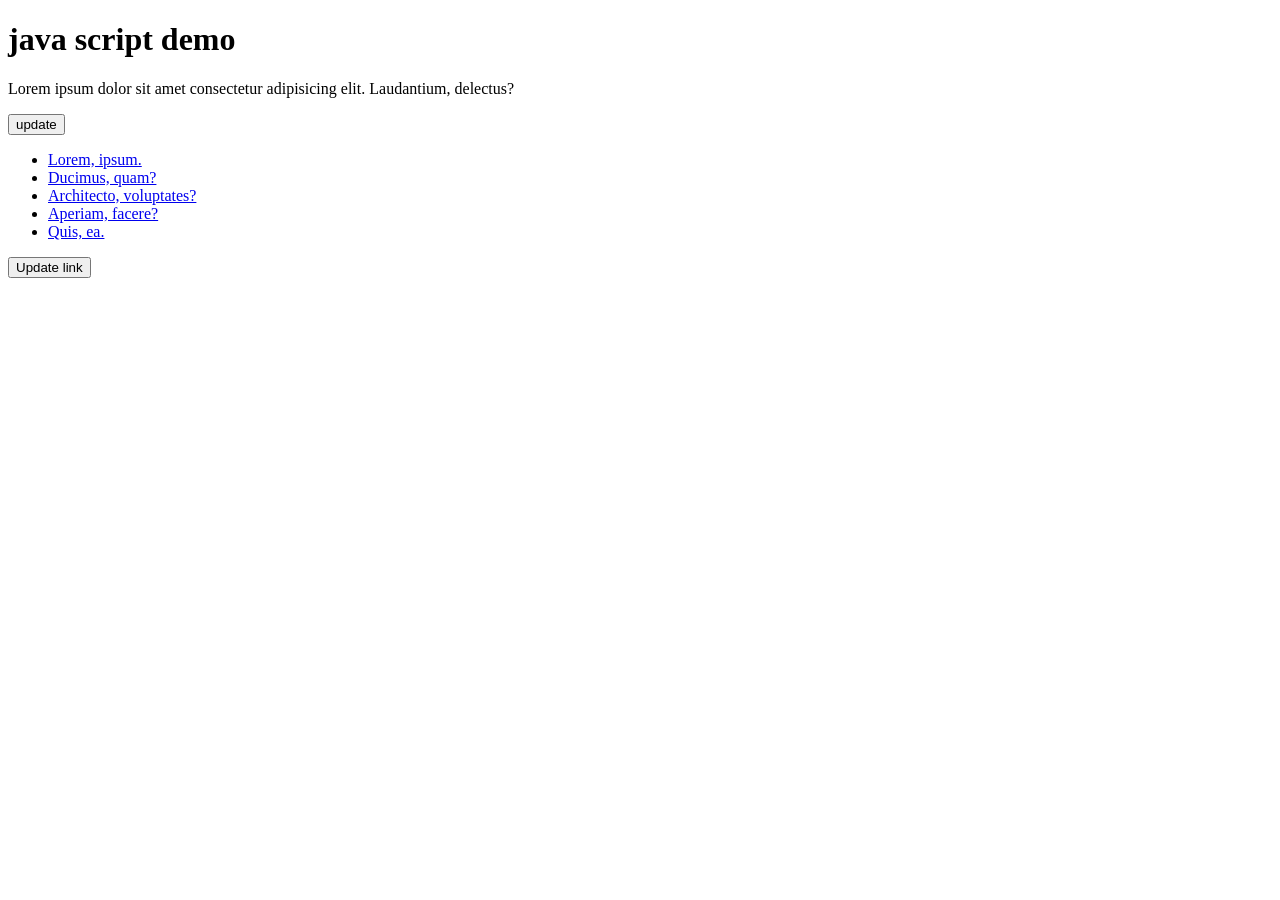
<file: js_prac/index.html>
<!DOCTYPE html>
<html lang="en">
<head>
    <meta charset="UTF-8">
    <meta http-equiv="X-UA-Compatible" content="IE=edge">
    <meta name="viewport" content="width=device-width, initial-scale=1.0">
    <title>Document</title>
    <script src="index.js" defer></script>
</head>
<body>
    <h1> java script demo</h1>
    <p>Lorem ipsum dolor sit amet consectetur adipisicing elit. Laudantium, delectus?</p>
    <button onclick="changeMessage(event)">
    update
    </button>
    <ul>
        <li><a href="#">Lorem, ipsum.</a></li>
        <li><a href="#">Ducimus, quam?</a></li>
        <li><a href="#">Architecto, voluptates?</a></li>
        <li><a href="#">Aperiam, facere?</a></li>
        <li><a href="#">Quis, ea.</a></li>
    </ul>
    <button id ="btn-uplink">Update link</button>
</body>
</html>
</file>
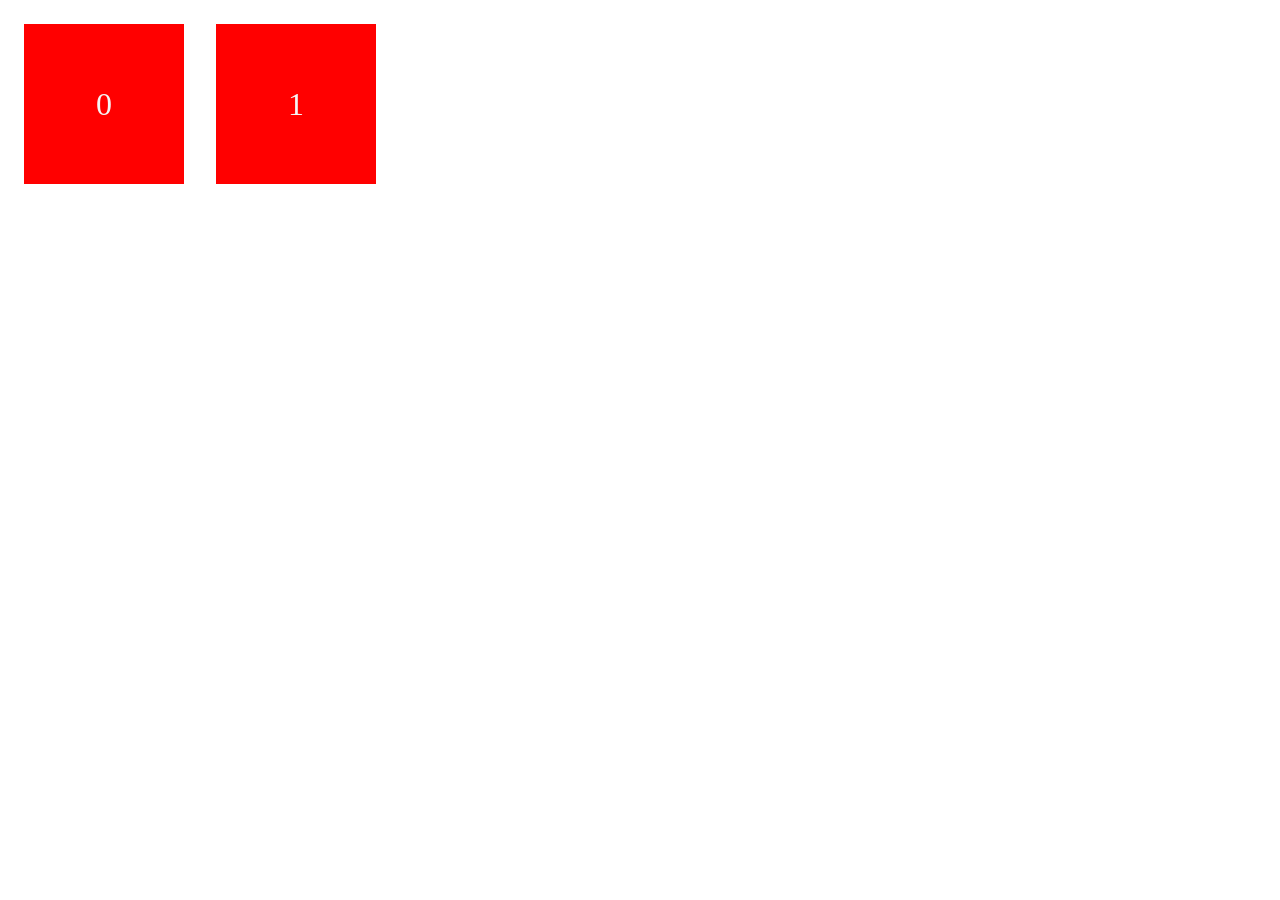
<file: js_prac2/index.html>
<!DOCTYPE html>
<html lang="en">
<head>
    <meta charset="UTF-8">
    <meta http-equiv="X-UA-Compatible" content="IE=edge">
    <meta name="viewport" content="width=device-width, initial-scale=1.0">
    <title>JS demo 2</title>
    <style>
        .container {
            display: flex;

        }
        .box {
            height: 10rem;
            width: 10rem;
            background-color: red;
            margin: 1rem;
            display: flex;
            justify-content: center;
            align-items: center;
            font-size: 2rem;
            color: whitesmoke;
            cursor: pointer;
        }
        
    </style>
</head>
<body>
    <div class="container">
        <div class="box"id="b1">0</div>
        <div class="box"id="b2">1</div>
    </div>

    <script>

        let box1 = document.querySelector('#b1');
        let box2 = document.querySelector('#b2');
        let box_2_is_hidden = false;
        box1.addEventListener('click',(e)=>{
            if(box_2_is_hidden){
                box2.style.display ='flex';
                box1.textContent = '0'
                box1.style.backgroundColor = 'red' ;
                box2.style.backgroundColor = 'violet' ;
                box_2_is_hidden =false;

            }
            else{
                
                box2.style.display ='none';
                box1.textContent = '01'
                box1.style.backgroundColor = ' black ' ;
                box_2_is_hidden =true;

            }
               })
    </script>
    
</body>
</html>
</file>
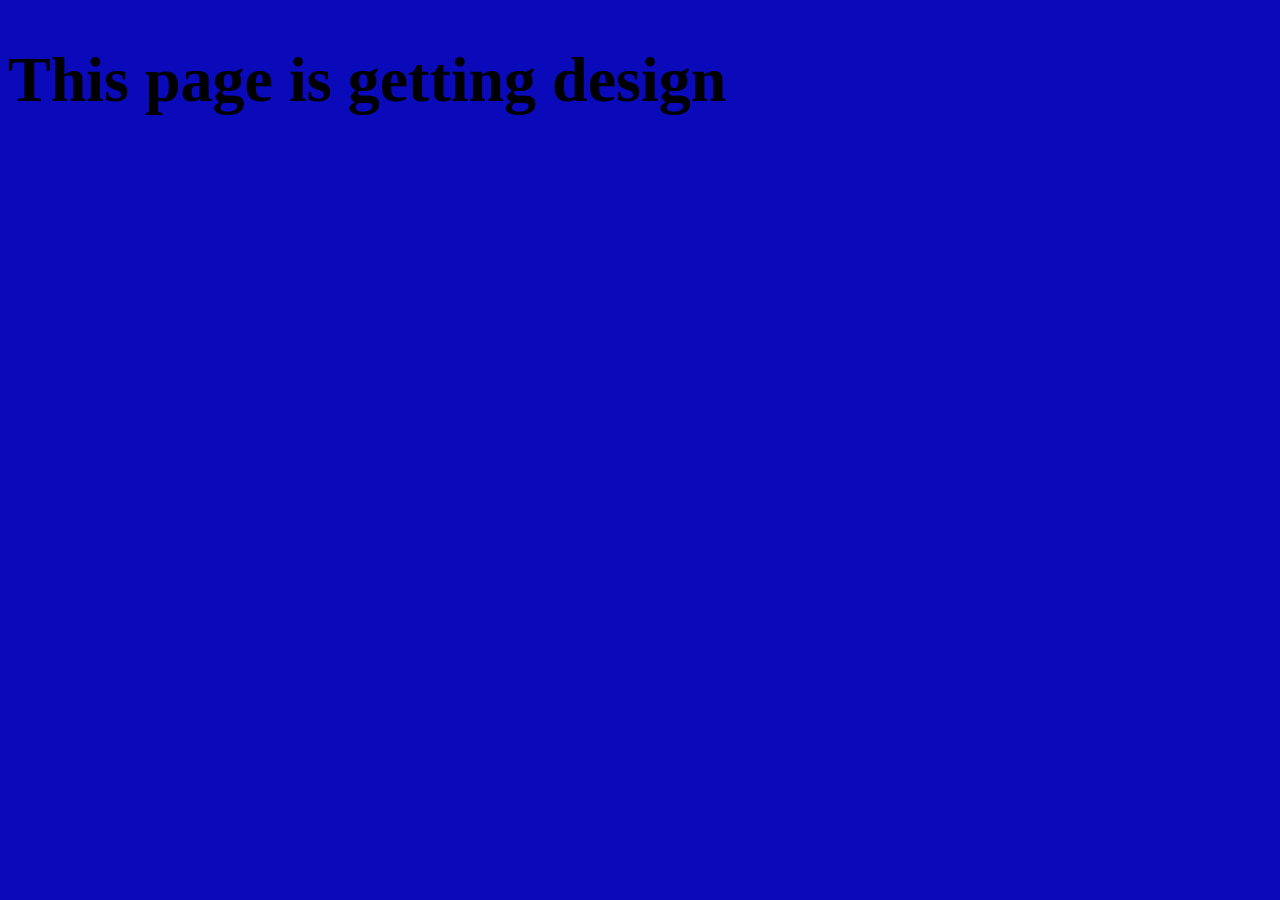
<file: demo.html>
<!DOCTYPE html>
<html lang="en">
<head>
    <meta charset="UTF-8">
    <meta http-equiv="X-UA-Compatible" content="IE=edge">
    <meta name="viewport" content="width=device-width, initial-scale=1.0">
    <title>Document</title>
     <link rel="stylesheet" href="demo.css">
</head>
<body>
    <h1>This page is getting design </h1>
</body>
</html>
</file>
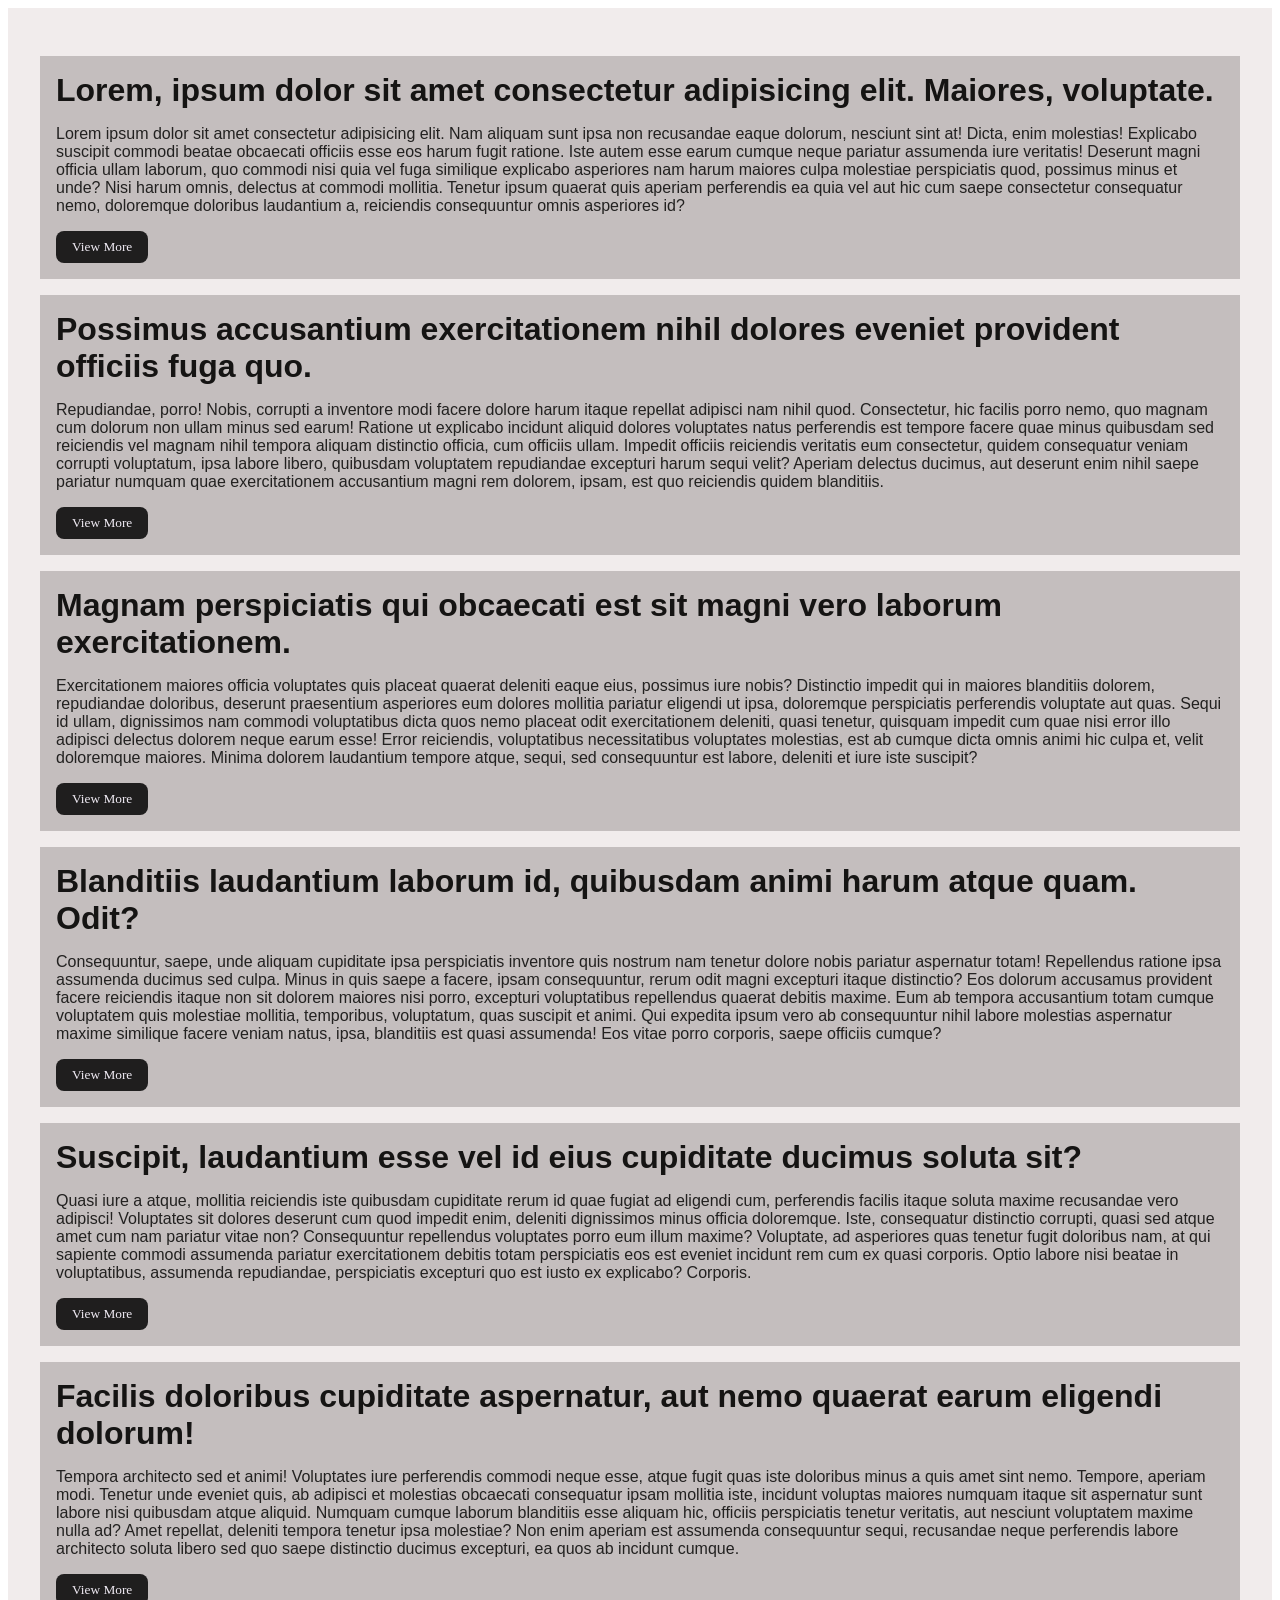
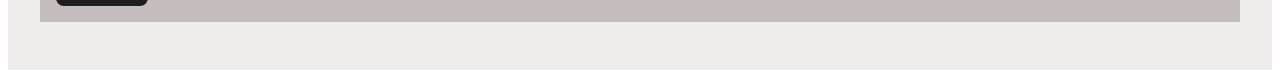
<file: css/class_selector.html>
<!DOCTYPE html>
<html lang="en">
<head>
    <meta charset="UTF-8">
    <meta http-equiv="X-UA-Compatible" content="IE=edge">
    <meta name="viewport" content="width=device-width, initial-scale=1.0">
    <title>Class selector </title>
    <style>
        .container{
            padding: 2rem;
            background: #f1ecec;
        }
        .row{
            background: #c4bebe;
            padding: 1rem;
            margin: 1rem 0;
        
        }
        .heading{
            color: rgb(21, 20, 19);
            font-family: Arial;
          margin: 0;
               }
               .content{
                color: rgb(34, 33, 32);
                font-family: 'Franklin Gothic Medium', 'Arial Narrow', Arial, sans-serif;
                margin-bottom: 1rem;

               }
               .btn{
                background: #1f1e1e;
                color: rgb(240, 235, 244);
                font-family: Georgia, 'Times New Roman', Times, serif;
                padding: 0.5rem 1rem;
                border: none;
                border-radius: 0.5rem;


               }
    </style>
</head>
<body>
   <div class="container">
    <div class="row">
        <h1 class="heading">Lorem, ipsum dolor sit amet consectetur adipisicing elit. Maiores, voluptate.</h1>
        <p class="content">Lorem ipsum dolor sit amet consectetur adipisicing elit. Nam aliquam sunt ipsa non recusandae eaque dolorum, nesciunt sint at! Dicta, enim molestias! Explicabo suscipit commodi beatae obcaecati officiis esse eos harum fugit ratione. Iste autem esse earum cumque neque pariatur assumenda iure veritatis! Deserunt magni officia ullam laborum, quo commodi nisi quia vel fuga similique explicabo asperiores nam harum maiores culpa molestiae perspiciatis quod, possimus minus et unde? Nisi harum omnis, delectus at commodi mollitia. Tenetur ipsum quaerat quis aperiam perferendis ea quia vel aut hic cum saepe consectetur consequatur nemo, doloremque doloribus laudantium a, reiciendis consequuntur omnis asperiores id?</p>
        <button class="btn">View More</button>
    </div>
    <div class="row">
        <h1 class="heading">Possimus accusantium exercitationem nihil dolores eveniet provident officiis fuga quo.</h1>
        <p class="content">Repudiandae, porro! Nobis, corrupti a inventore modi facere dolore harum itaque repellat adipisci nam nihil quod. Consectetur, hic facilis porro nemo, quo magnam cum dolorum non ullam minus sed earum! Ratione ut explicabo incidunt aliquid dolores voluptates natus perferendis est tempore facere quae minus quibusdam sed reiciendis vel magnam nihil tempora aliquam distinctio officia, cum officiis ullam. Impedit officiis reiciendis veritatis eum consectetur, quidem consequatur veniam corrupti voluptatum, ipsa labore libero, quibusdam voluptatem repudiandae excepturi harum sequi velit? Aperiam delectus ducimus, aut deserunt enim nihil saepe pariatur numquam quae exercitationem accusantium magni rem dolorem, ipsam, est quo reiciendis quidem blanditiis.</p>
        <button class="btn">View More</button>
    </div>
    <div class="row">
        <h1 class="heading">Magnam perspiciatis qui obcaecati est sit magni vero laborum exercitationem.</h1>
        <p class="content">Exercitationem maiores officia voluptates quis placeat quaerat deleniti eaque eius, possimus iure nobis? Distinctio impedit qui in maiores blanditiis dolorem, repudiandae doloribus, deserunt praesentium asperiores eum dolores mollitia pariatur eligendi ut ipsa, doloremque perspiciatis perferendis voluptate aut quas. Sequi id ullam, dignissimos nam commodi voluptatibus dicta quos nemo placeat odit exercitationem deleniti, quasi tenetur, quisquam impedit cum quae nisi error illo adipisci delectus dolorem neque earum esse! Error reiciendis, voluptatibus necessitatibus voluptates molestias, est ab cumque dicta omnis animi hic culpa et, velit doloremque maiores. Minima dolorem laudantium tempore atque, sequi, sed consequuntur est labore, deleniti et iure iste suscipit?</p>
        <button class="btn">View More</button>
    </div>
    <div class="row">
        <h1 class="heading">Blanditiis laudantium laborum id, quibusdam animi harum atque quam. Odit?</h1>
        <p class="content">Consequuntur, saepe, unde aliquam cupiditate ipsa perspiciatis inventore quis nostrum nam tenetur dolore nobis pariatur aspernatur totam! Repellendus ratione ipsa assumenda ducimus sed culpa. Minus in quis saepe a facere, ipsam consequuntur, rerum odit magni excepturi itaque distinctio? Eos dolorum accusamus provident facere reiciendis itaque non sit dolorem maiores nisi porro, excepturi voluptatibus repellendus quaerat debitis maxime. Eum ab tempora accusantium totam cumque voluptatem quis molestiae mollitia, temporibus, voluptatum, quas suscipit et animi. Qui expedita ipsum vero ab consequuntur nihil labore molestias aspernatur maxime similique facere veniam natus, ipsa, blanditiis est quasi assumenda! Eos vitae porro corporis, saepe officiis cumque?</p>
        <button class="btn">View More</button>
    </div>
    <div class="row">
        <h1 class="heading">Suscipit, laudantium esse vel id eius cupiditate ducimus soluta sit?</h1>
        <p class="content">Quasi iure a atque, mollitia reiciendis iste quibusdam cupiditate rerum id quae fugiat ad eligendi cum, perferendis facilis itaque soluta maxime recusandae vero adipisci! Voluptates sit dolores deserunt cum quod impedit enim, deleniti dignissimos minus officia doloremque. Iste, consequatur distinctio corrupti, quasi sed atque amet cum nam pariatur vitae non? Consequuntur repellendus voluptates porro eum illum maxime? Voluptate, ad asperiores quas tenetur fugit doloribus nam, at qui sapiente commodi assumenda pariatur exercitationem debitis totam perspiciatis eos est eveniet incidunt rem cum ex quasi corporis. Optio labore nisi beatae in voluptatibus, assumenda repudiandae, perspiciatis excepturi quo est iusto ex explicabo? Corporis.</p>
        <button class="btn">View More</button>
    </div>
    <div class="row">
        <h1 class="heading">Facilis doloribus cupiditate aspernatur, aut nemo quaerat earum eligendi dolorum!</h1>
        <p class="content">Tempora architecto sed et animi! Voluptates iure perferendis commodi neque esse, atque fugit quas iste doloribus minus a quis amet sint nemo. Tempore, aperiam modi. Tenetur unde eveniet quis, ab adipisci et molestias obcaecati consequatur ipsam mollitia iste, incidunt voluptas maiores numquam itaque sit aspernatur sunt labore nisi quibusdam atque aliquid. Numquam cumque laborum blanditiis esse aliquam hic, officiis perspiciatis tenetur veritatis, aut nesciunt voluptatem maxime nulla ad? Amet repellat, deleniti tempora tenetur ipsa molestiae? Non enim aperiam est assumenda consequuntur sequi, recusandae neque perferendis labore architecto soluta libero sed quo saepe distinctio ducimus excepturi, ea quos ab incidunt cumque.</p>
        <button class="btn">View More</button>
    </div>
   </div>
</body>
</html>
</file>
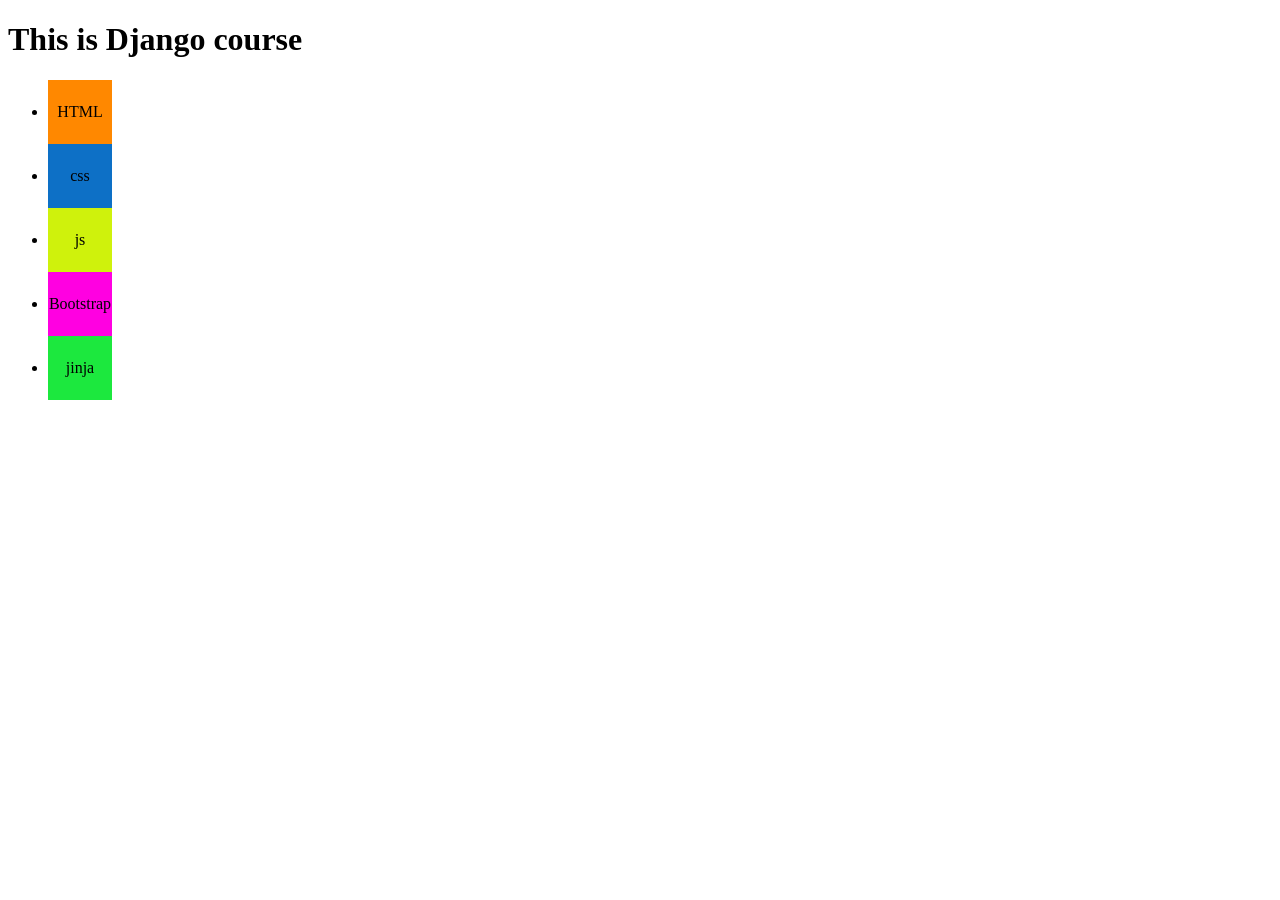
<file: css/css1.html>
<!DOCTYPE html>
<html lang="en">
<head>
    <meta charset="UTF-8">
    <meta http-equiv="X-UA-Compatible" content="IE=edge">
    <meta name="viewport" content="width=device-width, initial-scale=1.0">
    <title>css one </title>
</head>
<body>
    <h1>This is Django course</h1>
    <ul>
        <li style="background:#f80; height:4rem; width:4rem; text-align: center; line-height: 4rem">HTML</li>
        <li style="background:rgb(13, 112, 198); height:4rem; width:4rem ;text-align: center; line-height: 4rem">css</li>
        <li style="background:rgb(207, 242, 12); height:4rem; width:4rem ;text-align: center; line-height: 4rem">js</li>
        <li style="background:rgb(255, 0, 225); height:4rem; width:4rem ;text-align: center; line-height: 4rem">Bootstrap</li>
        <li style="background:rgb(28, 232, 62); height:4rem; width:4rem ;text-align: center; line-height: 4rem">jinja</li>
    </ul>
</body>
</html>
</file>
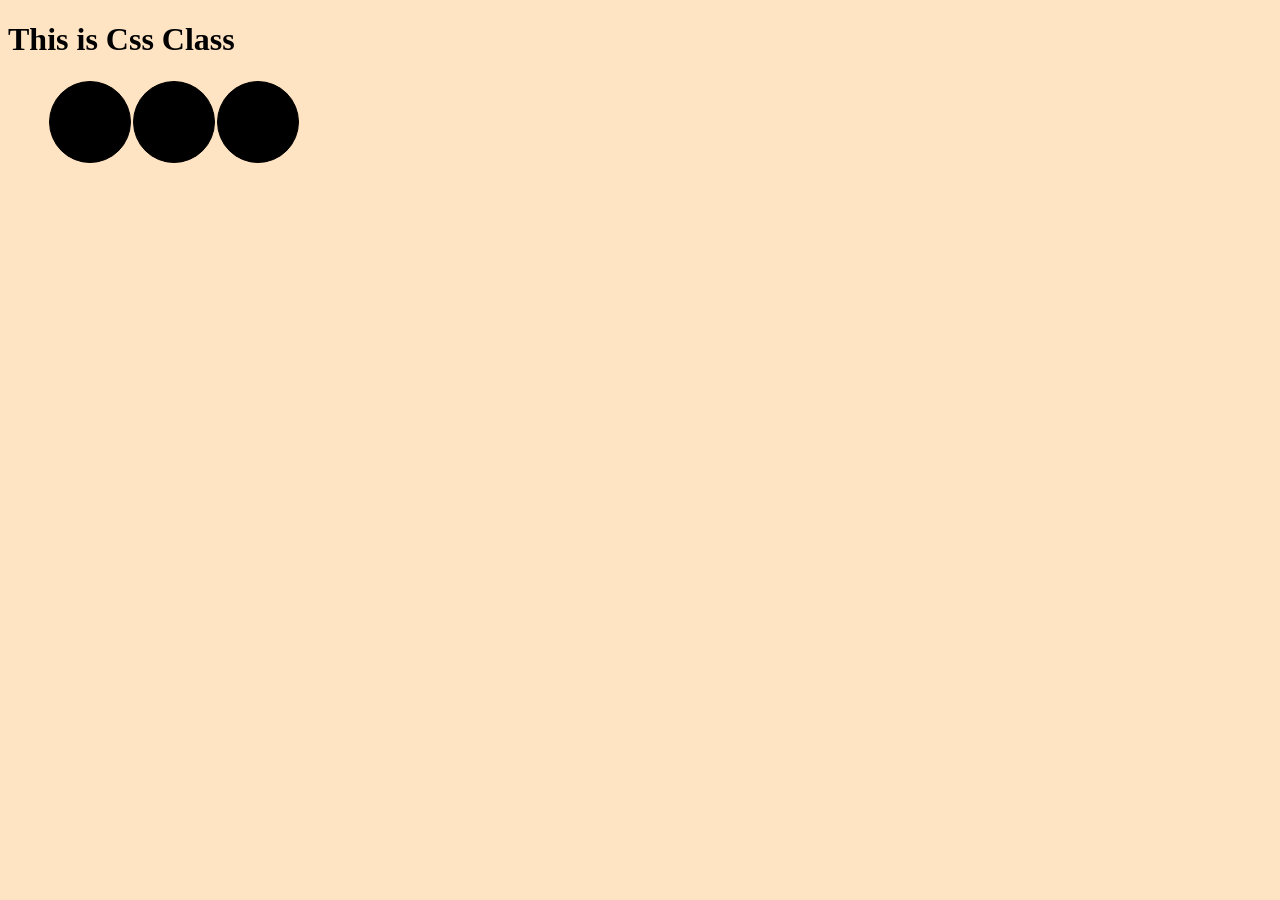
<file: css/css2.html>
<!DOCTYPE html>
<html lang="en">
<head>
    <meta charset="UTF-8">
    <meta http-equiv="X-UA-Compatible" content="IE=edge">
    <meta name="viewport" content="width=device-width, initial-scale=1.0">
    <title>css two</title>
    <style>
        body
        {
            background-color: bisque;
        }
        li
        {
            height: 5rem;
            width: 5rem;
            text-align : center;
            line-height: 5rem;
            border: 1px solid black;
            border-radius: 10rem;
            margin:1px;
            font-size: .6rem;
        }
        ul{
            list-style:none;
            display: flex;
        }
    </style>
</head>
<body>
    <div>
        <h1>This is Css Class</h1>
        <ul>
            <li style="background-color: #000;" >Inline Css</li>
            <li style="background-color: #000;" >Internal Css</li>
        <li style="background-color: #000;" >External Css</li>
        </ul>
    </div>
</body>
</html>
</file>
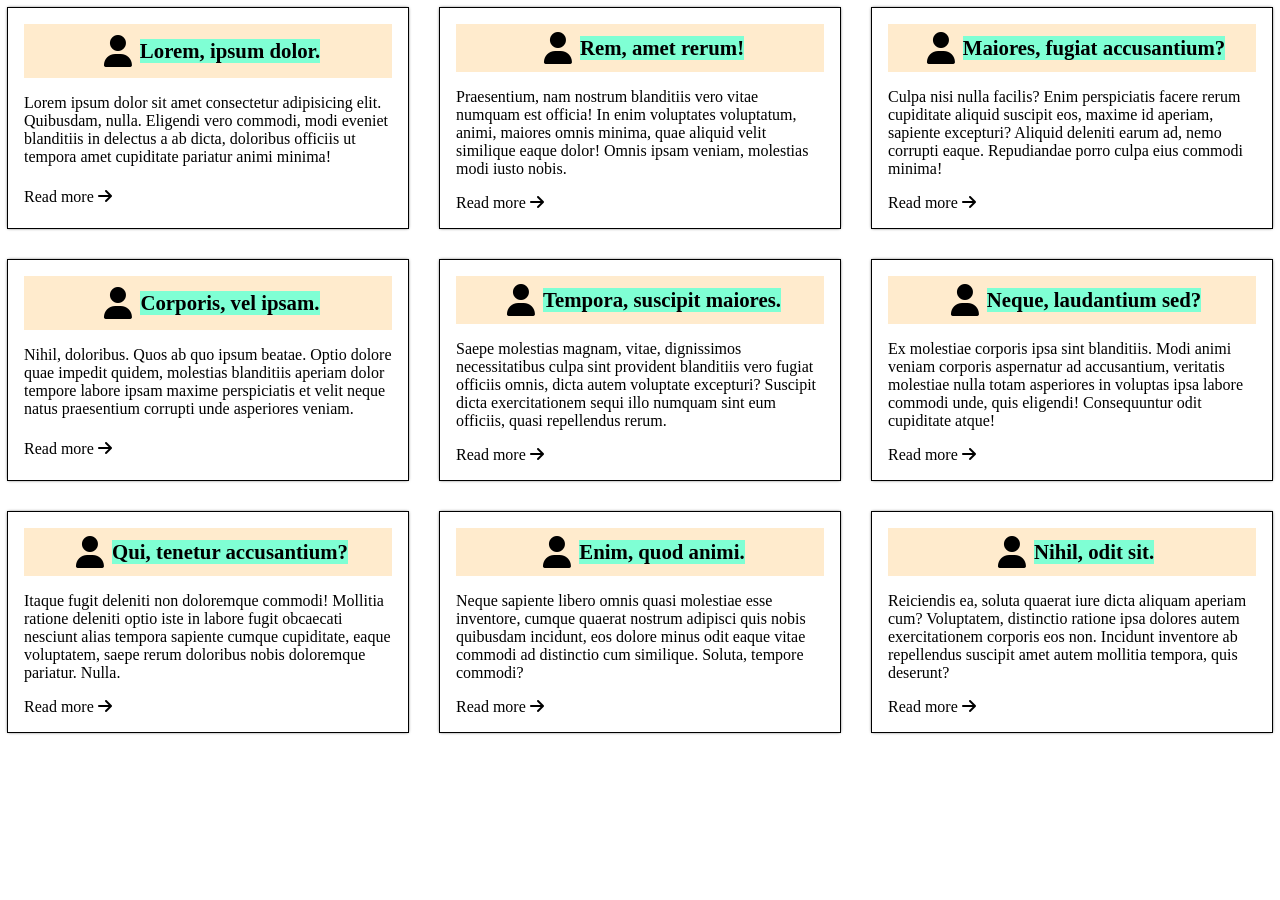
<file: css/grid.html>
<!DOCTYPE html>
<html lang="en">

<head>
    <meta charset="UTF-8">
    <meta http-equiv="X-UA-Compatible" content="IE=edge">
    <meta name="viewport" content="width=device-width, initial-scale=1.0">
    <title>Grid</title>
    <link rel="stylesheet" href="https://cdnjs.cloudflare.com/ajax/libs/font-awesome/6.3.0/css/all.min.css"
        integrity="sha512-SzlrxWUlpfuzQ+pcUCosxcglQRNAq/DZjVsC0lE40xsADsfeQoEypE+enwcOiGjk/bSuGGKHEyjSoQ1zVisanQ=="
        crossorigin="anonymous" referrerpolicy="no-referrer" />
    <style>
        .gallery {
            display: grid;
            grid-template-columns: repeat(auto-fill, minmax(300px, 1fr));
            gap: 2rem;
        }

        .card {
            display: flex;
            flex-flow: row wrap;
            outline: 1px solid #000;
            box-shadow: 0px 0px 3px #000;
            padding: 1rem;
        }

        .head {
            display: flex;
            flex-flow: row nowrap;
            align-items: flex-start;
            justify-content: center;
            align-items: center;
            background-color: blanchedalmond;
            width: 100%;
            overflow-x: hidden;
            overflow-y: hidden;
        }

        h1 {
            margin: 0;
            padding: 0;
            background-color: aquamarine;
            font-size: 1.3rem;
            white-space: nowrap;
        }
        .head i {
            padding: .5rem;
        }
        .a {
            width: 8rem;
            padding: .5rem;
            background-color: #000;
            color: whitesmoke;
            border-radius: 3px;
            border: none;
            text-align: center;

        }
        .a:hover, a:focus{
            background-color: blanchedalmond;
        }
    </style>
</head>

<body>
    <div class="gallery">
        <div class="card">
            <div class="head">
                <i class="fa fa-user fa-2x"></i>
                <h1>Lorem, ipsum dolor.</h1>
            </div>
            <p>Lorem ipsum dolor sit amet consectetur adipisicing elit. Quibusdam, nulla. Eligendi vero commodi, modi
                eveniet blanditiis in delectus a ab dicta, doloribus officiis ut tempora amet cupiditate pariatur animi
                minima!</p>
                 <a>
                   Read more  <i class="fa-solid fa-arrow-right"></i>
                </a>
        </div>
        <div class="card">
            <div class="head">
                <i class="fa fa-user fa-2x"></i>
                <h1>Rem, amet rerum!</h1>
            </div>
            <p>Praesentium, nam nostrum blanditiis vero vitae numquam est officia! In enim voluptates voluptatum, animi,
                maiores omnis minima, quae aliquid velit similique eaque dolor! Omnis ipsam veniam, molestias modi iusto
                nobis.</p>
                 <a>
                   Read more  <i class="fa-solid fa-arrow-right"></i>
                </a>
        </div>
        <div class="card">
            <div class="head">
                <i class="fa fa-user fa-2x"></i>
                <h1>Maiores, fugiat accusantium?</h1>
            </div>
            <p>Culpa nisi nulla facilis? Enim perspiciatis facere rerum cupiditate aliquid suscipit eos, maxime id
                aperiam, sapiente excepturi? Aliquid deleniti earum ad, nemo corrupti eaque. Repudiandae porro culpa
                eius commodi minima!</p>
                 <a>
                  Read more   <i class="fa-solid fa-arrow-right"></i>
                </a>
        </div>
        <div class="card">
            <div class="head">
                <i class="fa fa-user fa-2x"></i>
                <h1>Corporis, vel ipsam.</h1>
            </div>
            <p>Nihil, doloribus. Quos ab quo ipsum beatae. Optio dolore quae impedit quidem, molestias blanditiis
                aperiam dolor tempore labore ipsam maxime perspiciatis et velit neque natus praesentium corrupti unde
                asperiores veniam.</p>
                <a>
                Read more     <i class="fa-solid fa-arrow-right"></i>
                </a>
        </div>
        <div class="card">
            <div class="head">
                <i class="fa fa-user fa-2x"></i>
                <h1>Tempora, suscipit maiores.</h1>
            </div>
            <p>Saepe molestias magnam, vitae, dignissimos necessitatibus culpa sint provident blanditiis vero fugiat
                officiis omnis, dicta autem voluptate excepturi? Suscipit dicta exercitationem sequi illo numquam sint
                eum officiis, quasi repellendus rerum.</p>
                <a>
                 Read more    <i class="fa-solid fa-arrow-right"></i>
                </a>
        </div>
        <div class="card">
            <div class="head">
                <i class="fa fa-user fa-2x"></i>
                <h1>Neque, laudantium sed?</h1>
            </div>
            <p>Ex molestiae corporis ipsa sint blanditiis. Modi animi veniam corporis aspernatur ad accusantium,
                veritatis molestiae nulla totam asperiores in voluptas ipsa labore commodi unde, quis eligendi!
                Consequuntur odit cupiditate atque!</p>
                <a>
                 Read more    <i class="fa-solid fa-arrow-right"></i>
                </a>
        </div>
        <div class="card">
            <div class="head">
                <i class="fa fa-user fa-2x"></i>
                <h1>Qui, tenetur accusantium?</h1>
            </div>
            <p>Itaque fugit deleniti non doloremque commodi! Mollitia ratione deleniti optio iste in labore fugit
                obcaecati nesciunt alias tempora sapiente cumque cupiditate, eaque voluptatem, saepe rerum doloribus
                nobis doloremque pariatur. Nulla.</p>
                <a>
                 Read more    <i class="fa-solid fa-arrow-right"></i>
                </a>
        </div>
        <div class="card">
            <div class="head">
                <i class="fa fa-user fa-2x"></i>
                <h1>Enim, quod animi.</h1>
            </div>
            <p>Neque sapiente libero omnis quasi molestiae esse inventore, cumque quaerat nostrum adipisci quis nobis
                quibusdam incidunt, eos dolore minus odit eaque vitae commodi ad distinctio cum similique. Soluta,
                tempore commodi?</p>
                <a>
                 Read more    <i class="fa-solid fa-arrow-right"></i>
                </a>
        </div>
        <div class="card">
            <div class="head">
                <i class="fa fa-user fa-2x"></i>
                <h1>Nihil, odit sit.</h1>
            </div>
            <p>Reiciendis ea, soluta quaerat iure dicta aliquam aperiam cum? Voluptatem, distinctio ratione ipsa dolores
                autem exercitationem corporis eos non. Incidunt inventore ab repellendus suscipit amet autem mollitia
                tempora, quis deserunt?</p>
                <a>
                 Read more    <i class="fa-solid fa-arrow-right"></i>
                </a>
        </div>
    </div>
</body>

</html>
</file>
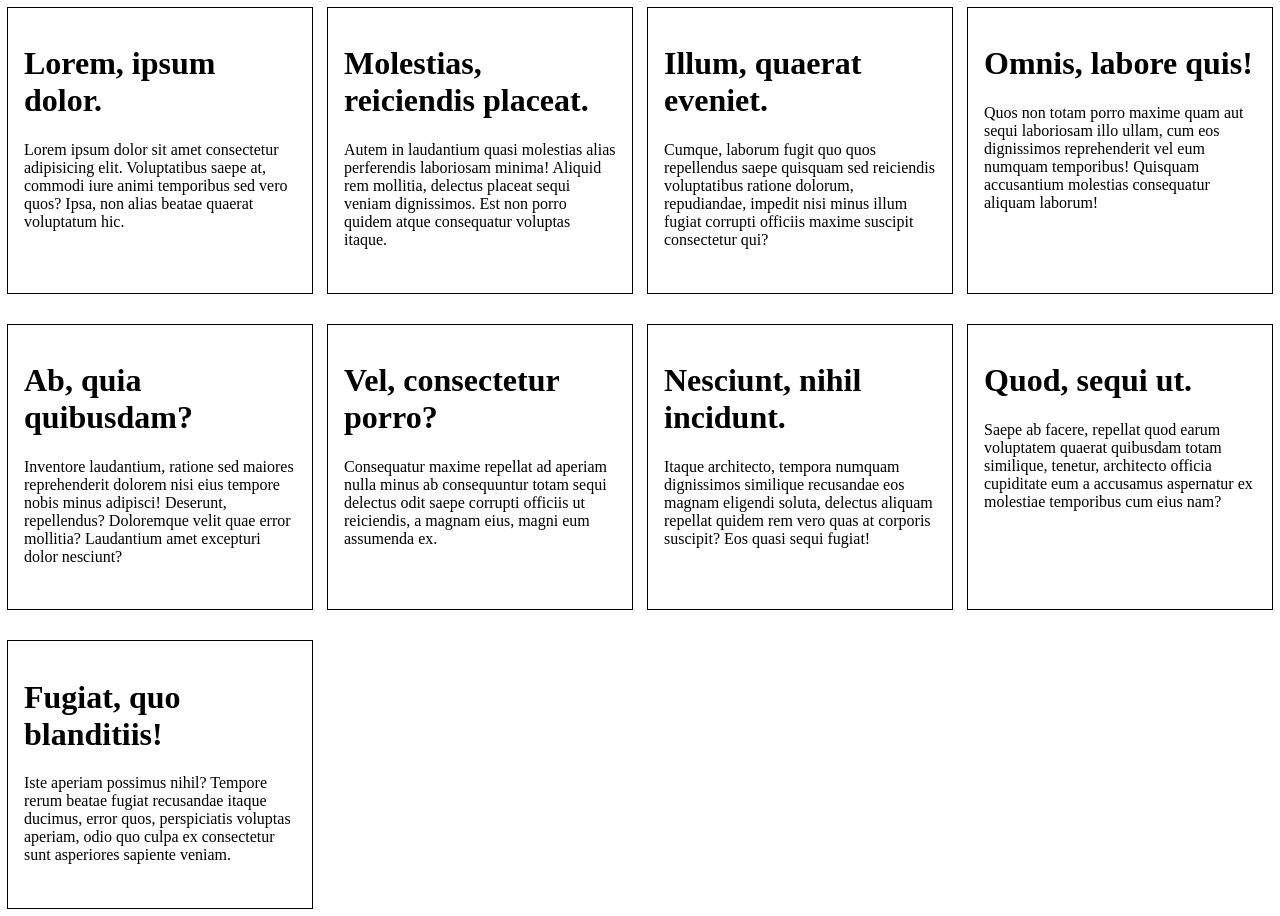
<file: css/layout.html>
<!DOCTYPE html>
<html lang="en">
<head>
    <meta charset="UTF-8">
    <meta http-equiv="X-UA-Compatible" content="IE=edge">
    <meta name="viewport" content="width=device-width, initial-scale=1.0">
    <title>layout using  grid </title>
    <style>
        .container{
            display: grid;
            height: 100vh;
            grid-template-columns: repeat(auto-fill,minmax(300px,1fr));
            column-gap: 1rem;
            row-gap: 2rem;
        }
        .item{
            outline: 1px solid #000;
            padding: 1rem;
            box-sizing: border-box;
        }
    </style>
</head>
<body>
      <div class="container">
        <div class="item">
            <h1>Lorem, ipsum dolor.</h1>
            <p>Lorem ipsum dolor sit amet consectetur adipisicing elit. Voluptatibus saepe at, commodi iure animi temporibus sed vero quos? Ipsa, non alias beatae quaerat voluptatum hic.</p>
        </div>
        <div class="item">
            <h1>Molestias, reiciendis placeat.</h1>
            <p>Autem in laudantium quasi molestias alias perferendis laboriosam minima! Aliquid rem mollitia, delectus placeat sequi veniam dignissimos. Est non porro quidem atque consequatur voluptas itaque.</p>
        </div>
        <div class="item">
            <h1>Illum, quaerat eveniet.</h1>
            <p>Cumque, laborum fugit quo quos repellendus saepe quisquam sed reiciendis voluptatibus ratione dolorum, repudiandae, impedit nisi minus illum fugiat corrupti officiis maxime suscipit consectetur qui?</p>
        </div>
        <div class="item">
            <h1>Omnis, labore quis!</h1>
            <p>Quos non totam porro maxime quam aut sequi laboriosam illo ullam, cum eos dignissimos reprehenderit vel eum numquam temporibus! Quisquam accusantium molestias consequatur aliquam laborum!</p>
        </div>
        <div class="item">
            <h1>Ab, quia quibusdam?</h1>
            <p>Inventore laudantium, ratione sed maiores reprehenderit dolorem nisi eius tempore nobis minus adipisci! Deserunt, repellendus? Doloremque velit quae error mollitia? Laudantium amet excepturi dolor nesciunt?</p>
        </div>
        <div class="item">
            <h1>Vel, consectetur porro?</h1>
            <p>Consequatur maxime repellat ad aperiam nulla minus ab consequuntur totam sequi delectus odit saepe corrupti officiis ut reiciendis, a magnam eius, magni eum assumenda ex.</p>
        </div>
        <div class="item">
            <h1>Nesciunt, nihil incidunt.</h1>
            <p>Itaque architecto, tempora numquam dignissimos similique recusandae eos magnam eligendi soluta, delectus aliquam repellat quidem rem vero quas at corporis suscipit? Eos quasi sequi fugiat!</p>
        </div>
        <div class="item">
            <h1>Quod, sequi ut.</h1>
            <p>Saepe ab facere, repellat quod earum voluptatem quaerat quibusdam totam similique, tenetur, architecto officia cupiditate eum a accusamus aspernatur ex molestiae temporibus cum eius nam?</p>
        </div>
        <div class="item">
            <h1>Fugiat, quo blanditiis!</h1>
            <p>Iste aperiam possimus nihil? Tempore rerum beatae fugiat recusandae itaque ducimus, error quos, perspiciatis voluptas aperiam, odio quo culpa ex consectetur sunt asperiores sapiente veniam.</p>
        </div>
      </div>
</body>
</html>
</file>
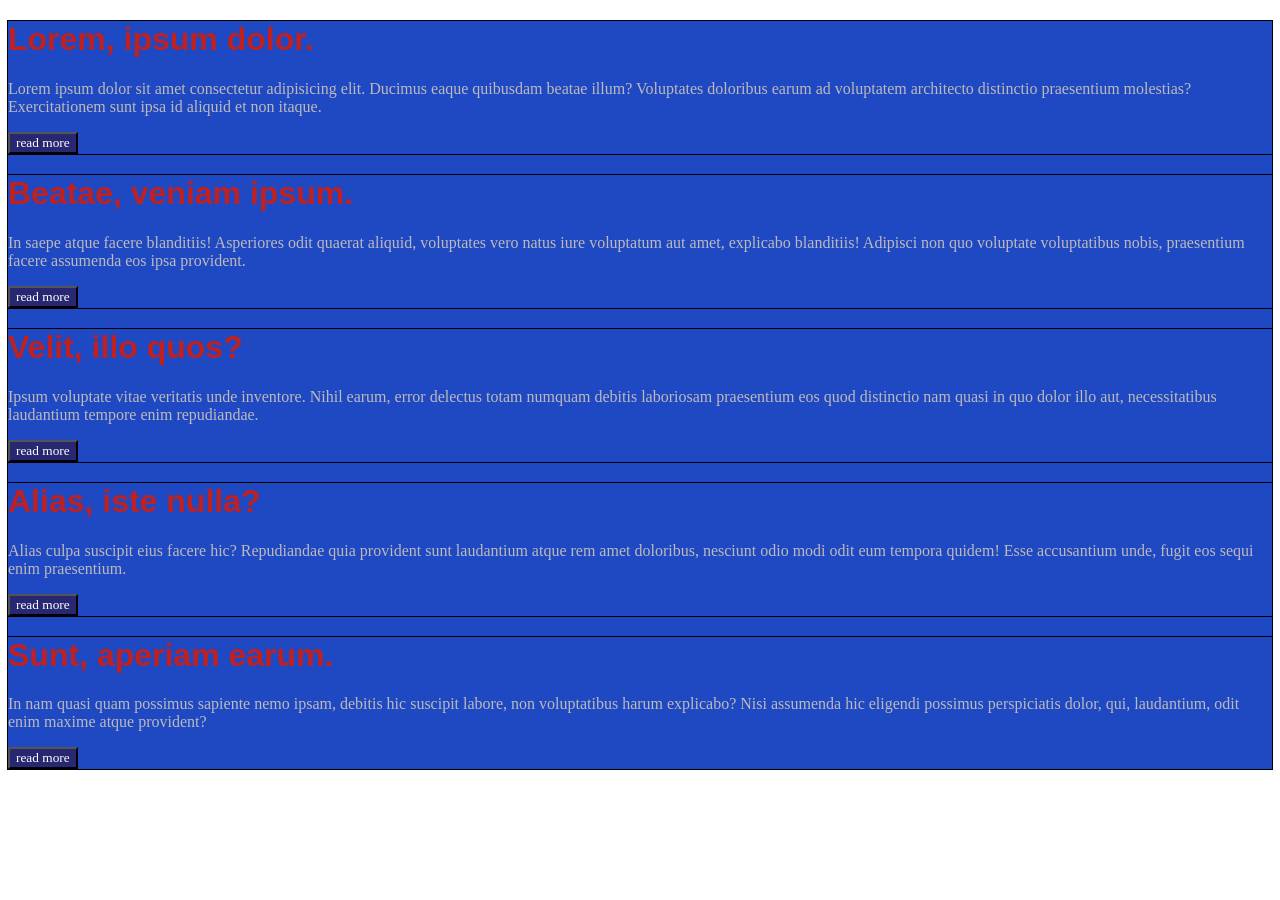
<file: css/tag_selector.html>
<!DOCTYPE html>
<html lang="en">
<head>
    <meta charset="UTF-8">
    <meta http-equiv="X-UA-Compatible" content="IE=edge">
    <meta name="viewport" content="width=device-width, initial-scale=1.0">
    <title>Tag selection</title>
    <style>
        div{
            background: #1f48c3;
            outline: 1px solid #000;
        }
        h1{
            color: #bf2121;
            font-family: Arial;
        
        }
        p{
            color: rgb(189, 186, 186);
            font-family: calibri;
        }
        button{
            background: #272772;
            color: #fefefe;
            font-family: calibri;
        }
    </style>
</head>
<body>
   <div>
    <div>
        <h1>Lorem, ipsum dolor.</h1>
        <p>Lorem ipsum dolor sit amet consectetur adipisicing elit. Ducimus eaque quibusdam beatae illum? Voluptates doloribus earum ad voluptatem architecto distinctio praesentium molestias? Exercitationem sunt ipsa id aliquid et non itaque.</p>
        <button>read more</button>
    </div>
    <div>
        <h1>Beatae, veniam ipsum.</h1>
        <p>In saepe atque facere blanditiis! Asperiores odit quaerat aliquid, voluptates vero natus iure voluptatum aut amet, explicabo blanditiis! Adipisci non quo voluptate voluptatibus nobis, praesentium facere assumenda eos ipsa provident.</p>
<button>read more</button>
    </div>
    <div>
        <h1>Velit, illo quos?</h1>
        <p>Ipsum voluptate vitae veritatis unde inventore. Nihil earum, error delectus totam numquam debitis laboriosam praesentium eos quod distinctio nam quasi in quo dolor illo aut, necessitatibus laudantium tempore enim repudiandae.</p>
<button>read more</button>
    </div>
    <div>
        <h1>Alias, iste nulla?</h1>
        <p>Alias culpa suscipit eius facere hic? Repudiandae quia provident sunt laudantium atque rem amet doloribus, nesciunt odio modi odit eum tempora quidem! Esse accusantium unde, fugit eos sequi enim praesentium.</p>
<button>read more</button>
    </div>
    <div>
        <h1>Sunt, aperiam earum.</h1>
        <p>In nam quasi quam possimus sapiente nemo ipsam, debitis hic suscipit labore, non voluptatibus harum explicabo? Nisi assumenda hic eligendi possimus perspiciatis dolor, qui, laudantium, odit enim maxime atque provident?</p>
<button>read more</button>
    </div>
   </div>
</body>
</html>
</file>
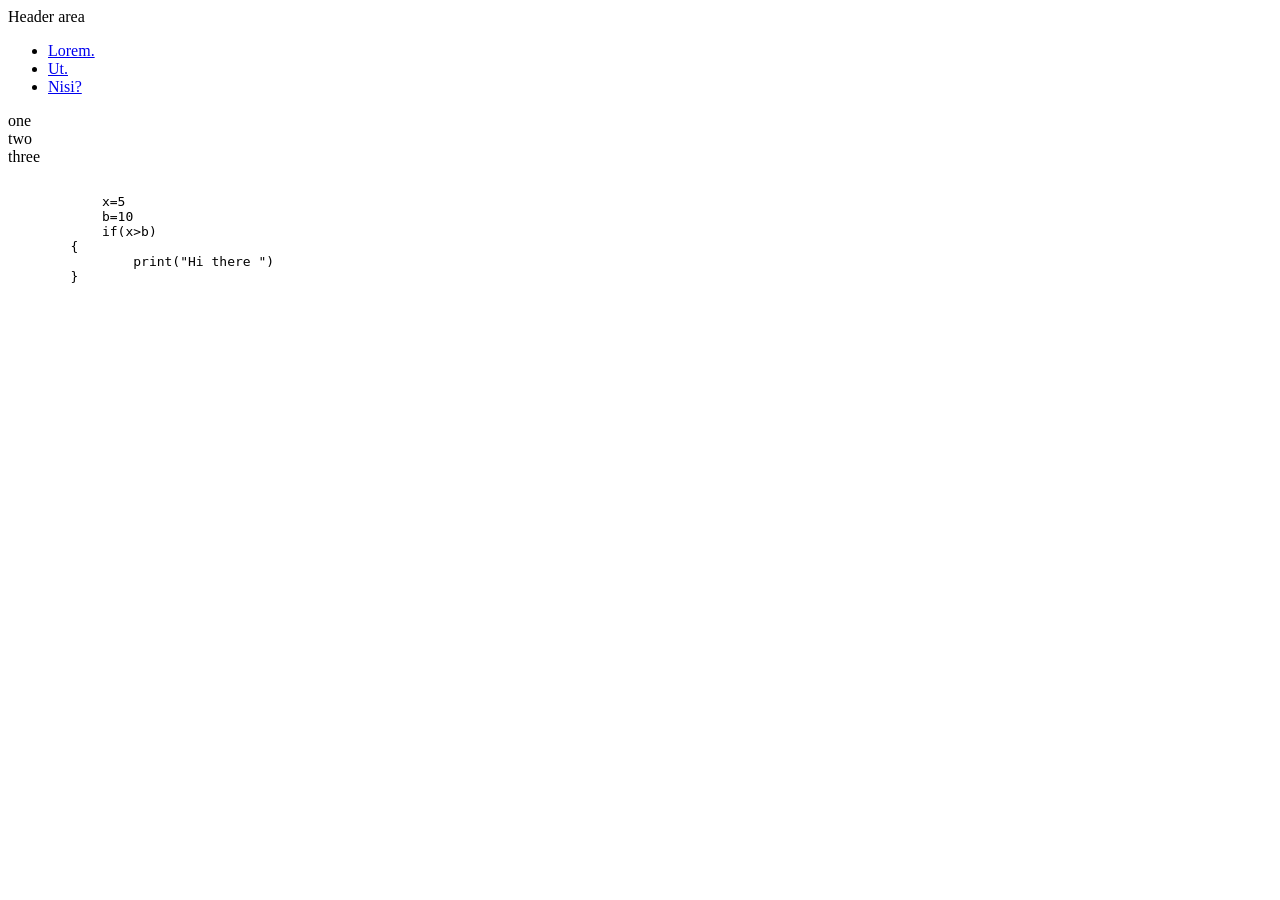
<file: html/1.html>
<html lang="en">
<head>
    <meta charset="UTF-8">
    <meta http-equiv="X-UA-Compatible" content="IE=edge">
    <meta name="viewport" content="width=device-width, initial-scale=1.0">
    <title>One</title>
</head>
<body>
    <header>
        Header area
    </header>
    <nav>
        <ul>
            <li><a href="#">Lorem.</a></li>
            <li><a href="#">Ut.</a></li>
            <li><a href="#">Nisi?</a></li>
        </ul>
    </nav>
    <section>one</section>
    <section>two</section>
    <section>three</section>
        <div>
            <pre>
            <code>
            x=5
            b=10
            if(x>b)
        {
                print("Hi there ")
        }
            </code>
            </pre>
        </div>
        
</body>
</html>
</file>
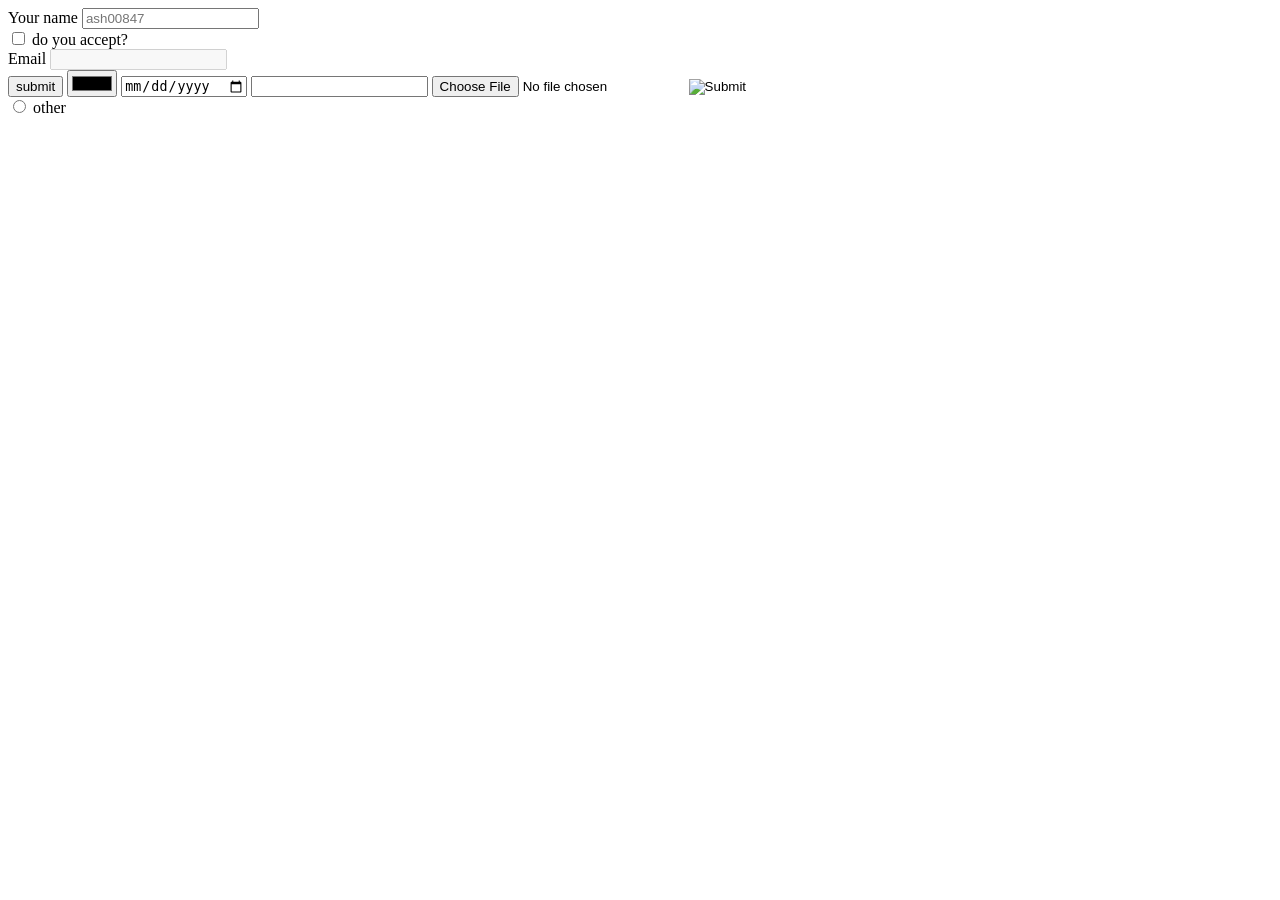
<file: html/3.html>
<!DOCTYPE html>
<html lang="en">
<head>
    <meta charset="UTF-8">
    <meta http-equiv="X-UA-Compatible" content="IE=edge">
    <meta name="viewport" content="width=device-width, initial-scale=1.0">
    <title>Document</title>
</head>
<body>
    <div>
        <form>
            <div>
                <label for="name">Your name</label>
                <input type="text" name="Username" id="name"
                placeholder="ash00847"
                title="username must be > 4 letters "
                pattern="[A-Za-z0-9]{4,}">
            </div>
    </div>
    <div>
        <input type="checkbox" name ="accept" id="accept_cb">
        <label for="accept_cb">do you accept?</label>
    </div>
    <div>
        <label for="email" >Email</label>
        <input type="email" name ="email" id="email" required autocomplete="off" disabled>
    </div>
    <input type="submit"  value="submit">
    <input type="color"  name="favcolor">
    <input type="date"  name="dob">
    <input type="dateline-local"  name="dob">
    <input type="file"  name="image">
    <input type="hidden"  name="pin" value="1245">
    <input type="image" scr="">
    <div>
        <input type="radio" name="gender" vale="o" id="other">
        <label for="other">other</label>
    </div>
    
    </form>
</div>
</body>
</html>
</file>
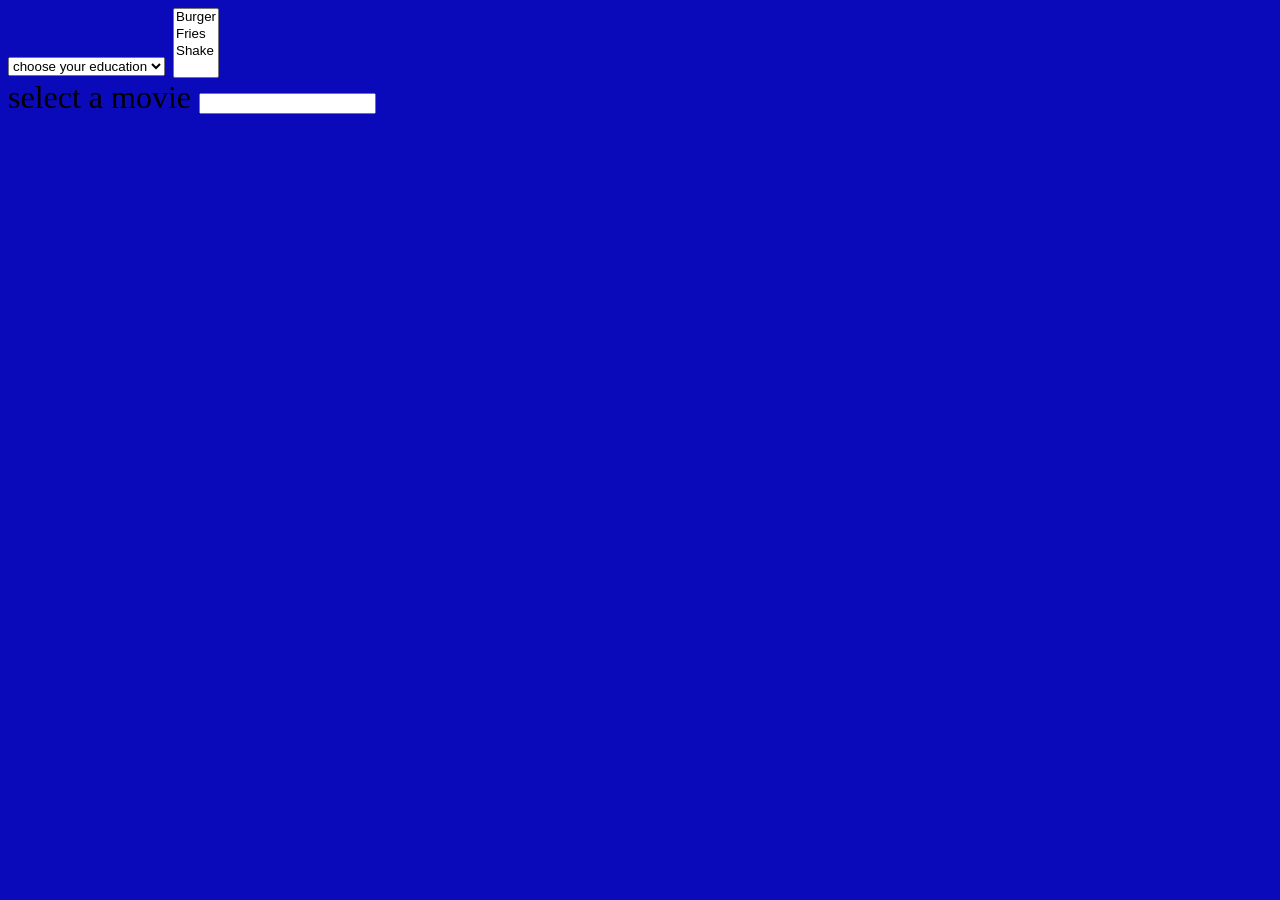
<file: html/4.html>
<!DOCTYPE html>
<html lang="en">
<head>
    <meta charset="UTF-8">
    <meta http-equiv="X-UA-Compatible" content="IE=edge">
    <meta name="viewport" content="width=device-width, initial-scale=1.0">
    <title>more form</title>
    <link rel="stylesheet" href="../demo.css">
</head>
<body>
    <form method="post">
        <select name="education" >
            <option selected disabled>choose your education</option>
            <option value="N">None</option>
            <option value="H">High school</option>
            <option value="C">College</option>
            <option value="M">Masters</option>
            <option value="p">Phd</option>
        </select>
        <select name="food" multiple>
            <option value="B">Burger</option>
            <option value="F">Fries</option>
            <option value="S">Shake</option>
        </select>
        <div>
        <label for="movie">select a movie </label>
        <input type="text" name="movie" list="movies" id="movie">
        <datalist id="movies">
            <option value="star war"></option>
            <option value="satr trek"></option>
            <option value="avenger1"></option>
            <option value="avenger2"></option>
            <option value="avenger3"></option>
            <option value="avenger4"></option>
        
        </datalist>
    </div>
    </form>
</body>
</html>
</file>
<file: demo.css>
/*
selector{
    property:value;
}
*/

body{
    background-color: rgb(10, 10, 186);
    font-size: 2rem;
}
</file>
